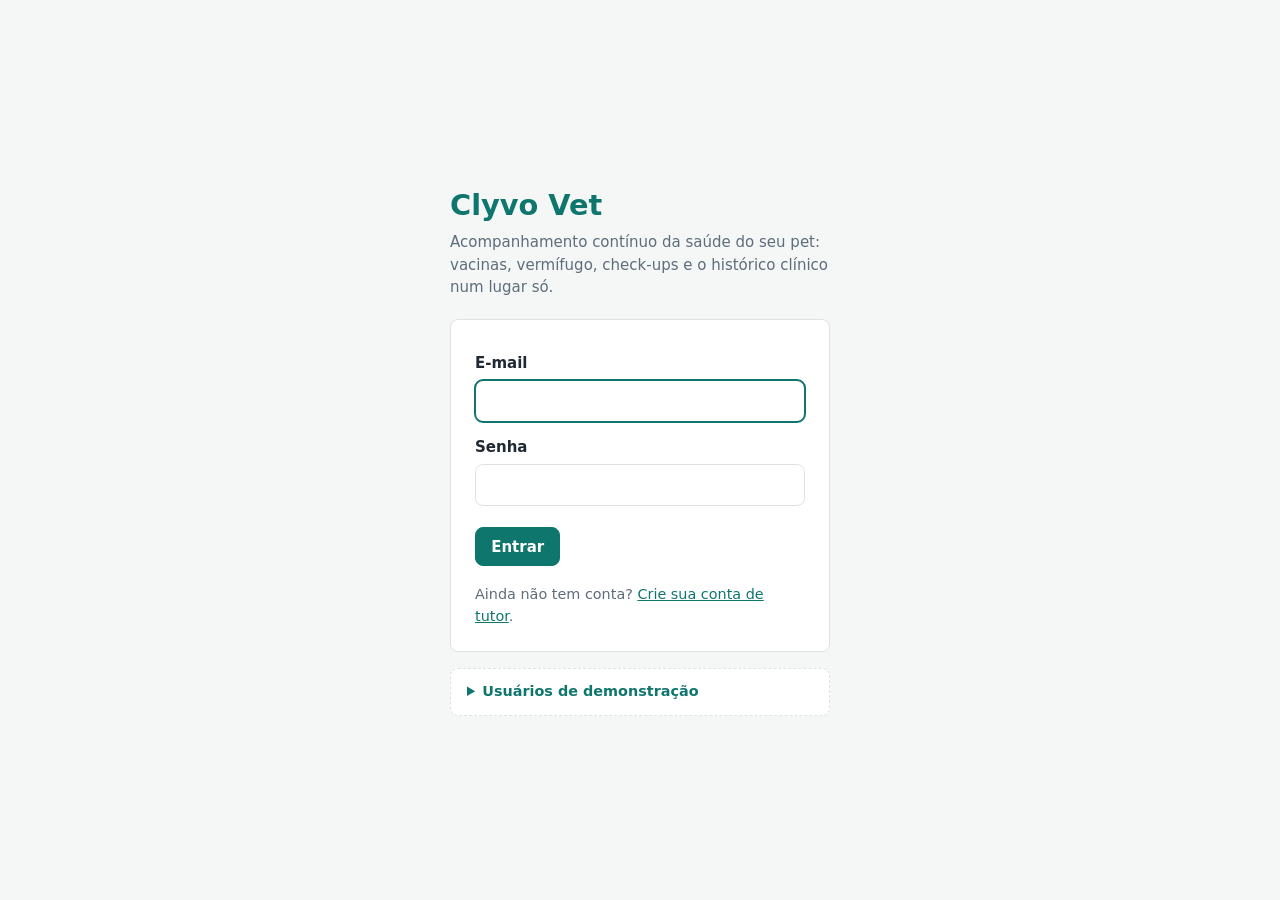
<file: src/main/resources/static/index.html>
<!DOCTYPE html>
<html lang="pt-BR">
<head>
    <meta charset="UTF-8">
    <meta name="viewport" content="width=device-width, initial-scale=1">
    <title>Entrar · Clyvo Vet</title>
    <link rel="stylesheet" href="css/estilo.css">
</head>
<body class="pagina-login">
<main class="cartao-login">
    <h1 class="marca">Clyvo Vet</h1>
    <p class="subtitulo">Acompanhamento contínuo da saúde do seu pet: vacinas, vermífugo, check-ups e o histórico clínico num lugar só.</p>

    <div id="avisos"></div>

    <form class="formulario" id="formulario">
        <label for="email">E-mail</label>
        <input type="email" id="email" name="email" autocomplete="username" autofocus>

        <label for="senha">Senha</label>
        <input type="password" id="senha" name="senha" autocomplete="current-password">

        <div class="acoes-formulario">
            <button type="submit" class="botao">Entrar</button>
        </div>
        <p class="texto-apoio">Ainda não tem conta? <a href="cadastro.html">Crie sua conta de tutor</a>.</p>
    </form>

    <details class="demonstracao">
        <summary>Usuários de demonstração</summary>
        <ul>
            <li><strong>Veterinário:</strong> vet@clyvo.com / vet123</li>
            <li><strong>Tutor:</strong> tutor@clyvo.com / tutor123</li>
            <li><strong>Tutora:</strong> tutora@clyvo.com / tutor123</li>
        </ul>
    </details>
</main>
<script src="js/app.js"></script>
<script src="js/login.js"></script>
</body>
</html>
</file>
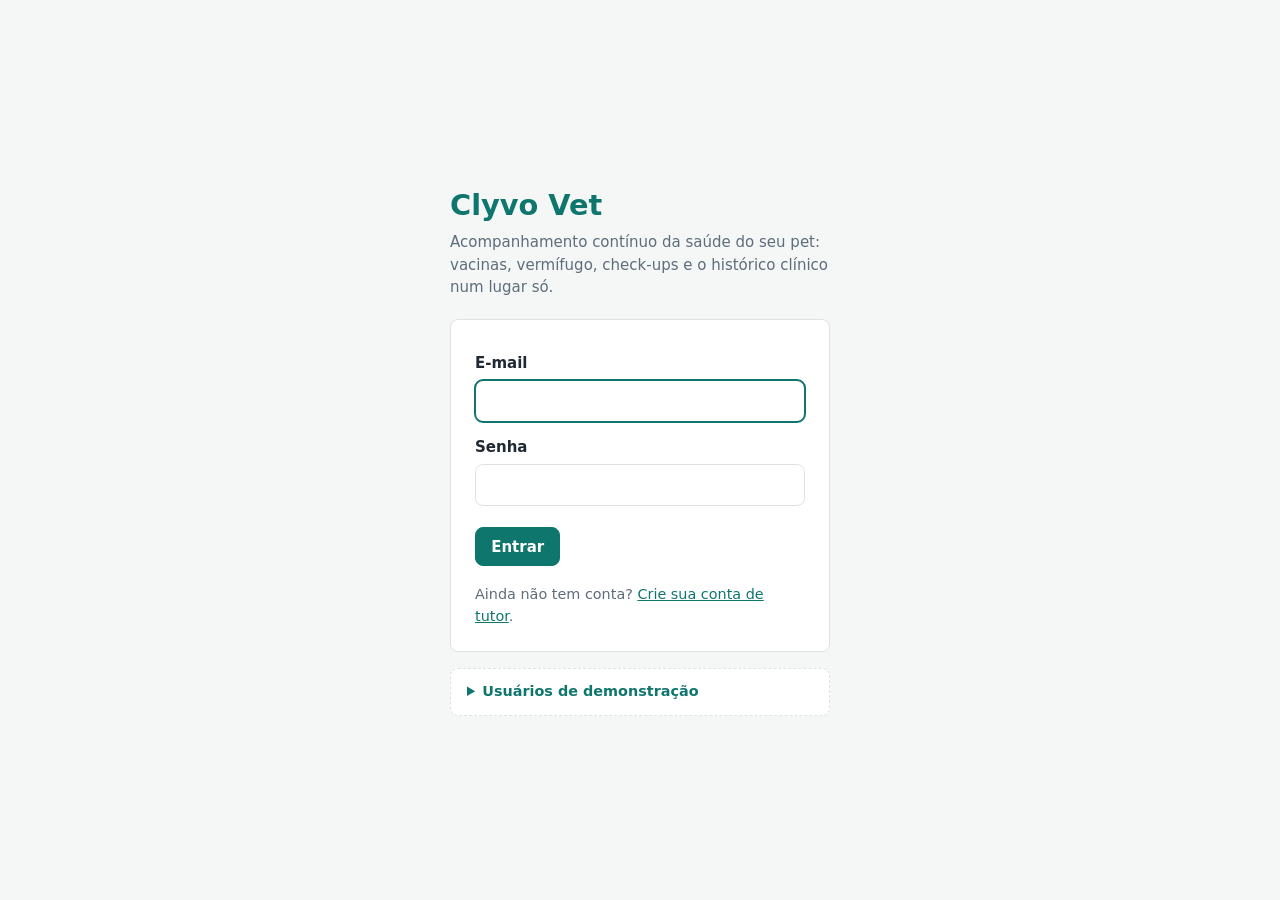
<file: src/main/resources/static/auditoria.html>
<!DOCTYPE html>
<html lang="pt-BR">
<head>
    <meta charset="UTF-8">
    <meta name="viewport" content="width=device-width, initial-scale=1">
    <title>Auditoria · Clyvo Vet</title>
    <link rel="stylesheet" href="css/estilo.css">
</head>
<body>
<header class="topo"></header>
<main class="conteudo">
    <div id="avisos"></div>

    <div class="titulo-pagina">
        <div>
            <h1>Auditoria do banco</h1>
            <p class="subtitulo">Operações em pacientes registradas pela trigger TRG_CT_AUDITORIA_PACIENTE e erros registrados
                pelas procedures em TB_CT_LOG_ERRO.</p>
        </div>
        <a class="botao botao-secundario" href="h2-console" target="_blank" rel="noopener">Abrir console do banco</a>
    </div>

    <div class="abas" role="tablist">
        <button type="button" class="aba ativa" role="tab" aria-selected="true" data-aba="operacoes">Operações em pacientes</button>
        <button type="button" class="aba" role="tab" aria-selected="false" data-aba="erros">Erros das procedures</button>
    </div>

    <div id="lista"></div>
    <div class="paginacao" id="paginacao"></div>
</main>
<script src="js/app.js"></script>
<script src="js/auditoria.js"></script>
</body>
</html>
</file>
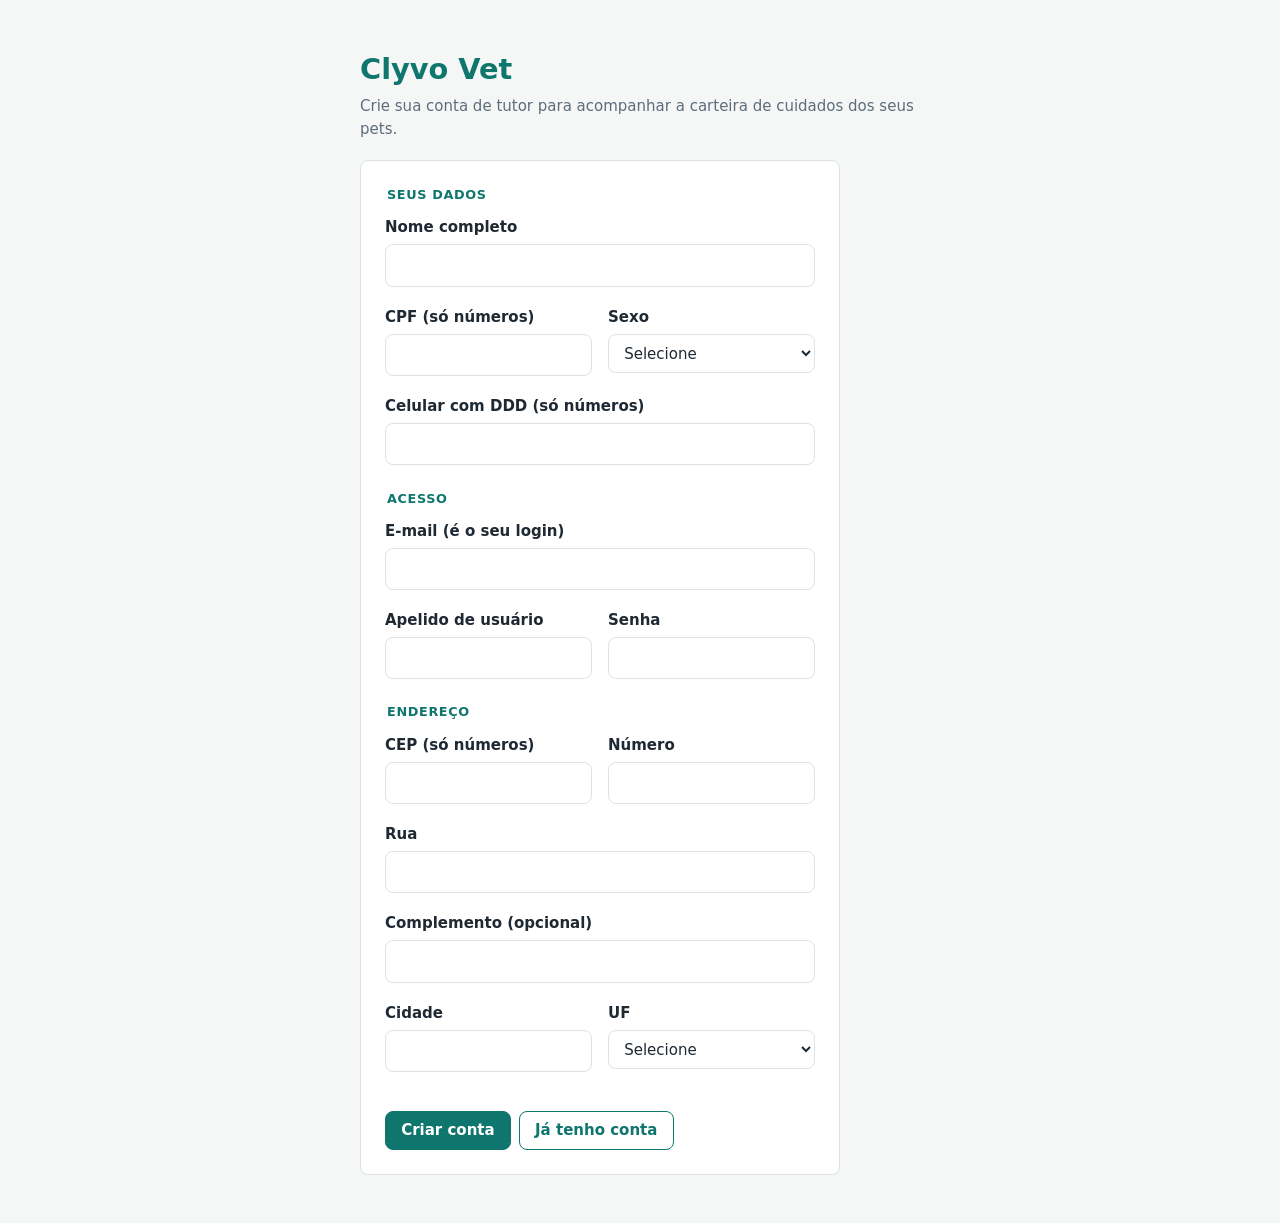
<file: src/main/resources/static/cadastro.html>
<!DOCTYPE html>
<html lang="pt-BR">
<head>
    <meta charset="UTF-8">
    <meta name="viewport" content="width=device-width, initial-scale=1">
    <title>Criar conta · Clyvo Vet</title>
    <link rel="stylesheet" href="css/estilo.css">
</head>
<body class="pagina-login">
<main class="cartao-login cartao-cadastro">
    <h1 class="marca">Clyvo Vet</h1>
    <p class="subtitulo">Crie sua conta de tutor para acompanhar a carteira de cuidados dos seus pets.</p>

    <div id="avisos"></div>

    <form class="formulario" id="formulario">
        <fieldset>
            <legend>Seus dados</legend>
            <label for="nome">Nome completo</label>
            <input type="text" id="nome" name="nome" maxlength="50" autocomplete="name">
            <p class="erro-campo" data-erro="nome"></p>

            <div class="campos-lado-a-lado">
                <div>
                    <label for="cpf">CPF (só números)</label>
                    <input type="text" id="cpf" name="cpf" inputmode="numeric" maxlength="11">
                    <p class="erro-campo" data-erro="cpf"></p>
                </div>
                <div>
                    <label for="sexo">Sexo</label>
                    <select id="sexo" name="sexo" data-opcoes="F,M"></select>
                    <p class="erro-campo" data-erro="sexo"></p>
                </div>
            </div>

            <label for="telefone">Celular com DDD (só números)</label>
            <input type="tel" id="telefone" name="telefone" inputmode="numeric" maxlength="11" autocomplete="tel">
            <p class="erro-campo" data-erro="telefone"></p>
        </fieldset>

        <fieldset>
            <legend>Acesso</legend>
            <label for="email">E-mail (é o seu login)</label>
            <input type="email" id="email" name="email" maxlength="50" autocomplete="email">
            <p class="erro-campo" data-erro="email"></p>

            <div class="campos-lado-a-lado">
                <div>
                    <label for="login">Apelido de usuário</label>
                    <input type="text" id="login" name="login" maxlength="10">
                    <p class="erro-campo" data-erro="login"></p>
                </div>
                <div>
                    <label for="senha">Senha</label>
                    <input type="password" id="senha" name="senha" maxlength="40" autocomplete="new-password">
                    <p class="erro-campo" data-erro="senha"></p>
                </div>
            </div>
        </fieldset>

        <fieldset>
            <legend>Endereço</legend>
            <div class="campos-lado-a-lado">
                <div>
                    <label for="cep">CEP (só números)</label>
                    <input type="text" id="cep" name="cep" inputmode="numeric" maxlength="8" autocomplete="postal-code">
                    <p class="erro-campo" data-erro="cep"></p>
                </div>
                <div>
                    <label for="numero">Número</label>
                    <input type="number" id="numero" name="numero" min="1">
                    <p class="erro-campo" data-erro="numero"></p>
                </div>
            </div>

            <label for="logradouro">Rua</label>
            <input type="text" id="logradouro" name="logradouro" maxlength="100" autocomplete="address-line1">
            <p class="erro-campo" data-erro="logradouro"></p>

            <label for="complemento">Complemento (opcional)</label>
            <input type="text" id="complemento" name="complemento" maxlength="50" autocomplete="address-line2">
            <p class="erro-campo" data-erro="complemento"></p>

            <div class="campos-lado-a-lado">
                <div>
                    <label for="cidade">Cidade</label>
                    <input type="text" id="cidade" name="cidade" maxlength="60" autocomplete="address-level2">
                    <p class="erro-campo" data-erro="cidade"></p>
                </div>
                <div>
                    <label for="uf">UF</label>
                    <select id="uf" name="uf"></select>
                    <p class="erro-campo" data-erro="uf"></p>
                </div>
            </div>
        </fieldset>

        <div class="acoes-formulario">
            <button type="submit" class="botao">Criar conta</button>
            <a class="botao botao-secundario" href="index.html">Já tenho conta</a>
        </div>
    </form>
</main>
<script src="js/app.js"></script>
<script src="js/cadastro.js"></script>
</body>
</html>
</file>
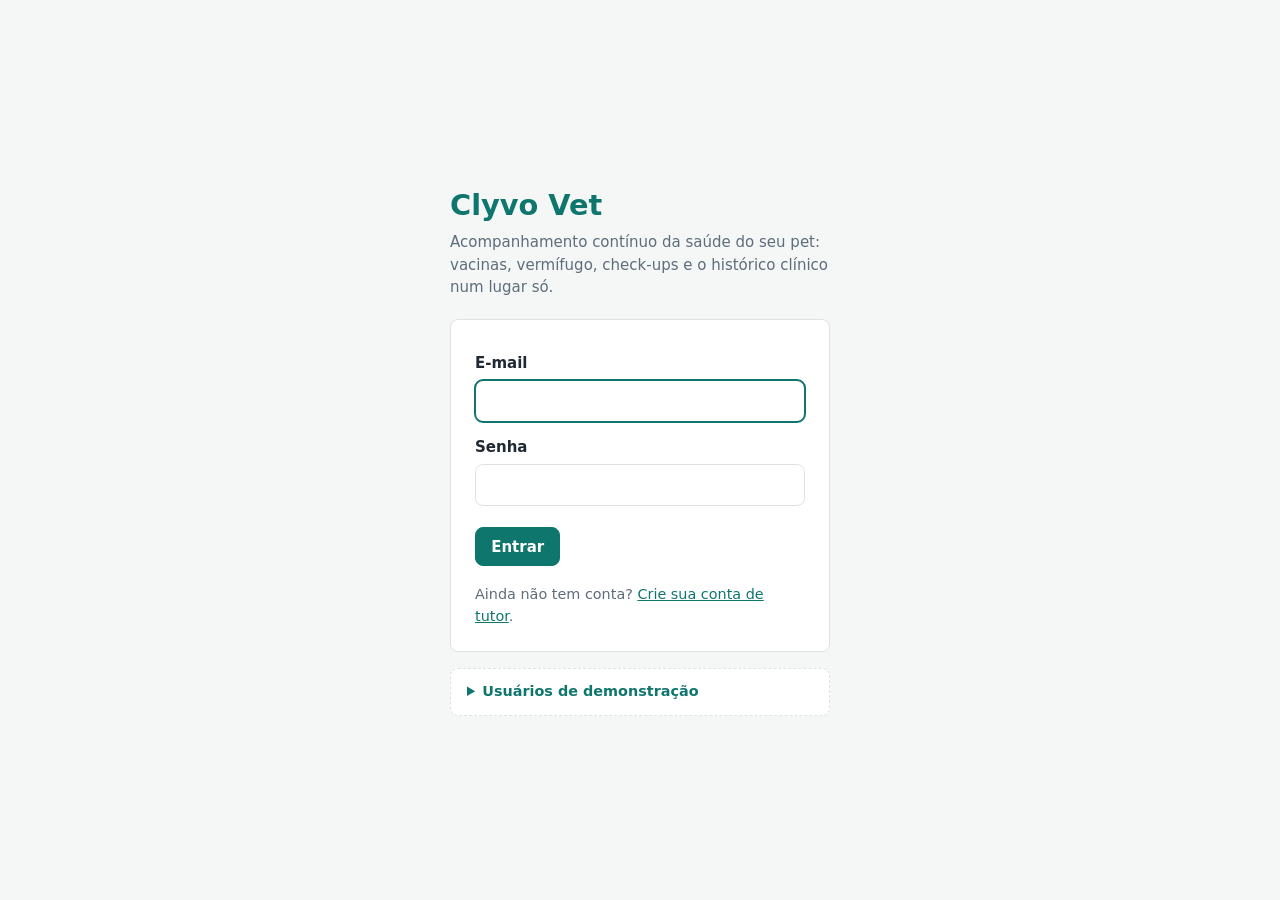
<file: src/main/resources/static/campanhas.html>
<!DOCTYPE html>
<html lang="pt-BR">
<head>
    <meta charset="UTF-8">
    <meta name="viewport" content="width=device-width, initial-scale=1">
    <title>Campanhas preventivas · Clyvo Vet</title>
    <link rel="stylesheet" href="css/estilo.css">
</head>
<body>
<header class="topo"></header>
<main class="conteudo">
    <div id="avisos"></div>

    <div class="titulo-pagina">
        <div>
            <h1>Campanhas preventivas</h1>
            <p class="subtitulo">Encontre os pets que precisam de um lembrete, por faixa etária e estado, e fale com os tutores
                antes que o cuidado atrase. A segmentação é feita pela função FN_CT_MARKETING_PETS do banco.</p>
        </div>
    </div>

    <form class="formulario formulario-em-linha" id="filtros">
        <div>
            <label for="faixa">Faixa etária</label>
            <select id="faixa" name="faixa">
                <option value="">Todas</option>
                <option value="JOVEM">Jovem (1 a 2 anos)</option>
                <option value="ADULTO">Adulto (3 a 8 anos)</option>
                <option value="IDOSO">Idoso (9 anos ou mais)</option>
            </select>
        </div>
        <div>
            <label for="uf">Estado</label>
            <select id="uf" name="uf"></select>
        </div>
        <div class="acoes-formulario">
            <button type="submit" class="botao">Buscar público</button>
            <button type="button" class="botao botao-secundario" id="exportar">Exportar JSON</button>
        </div>
    </form>

    <p class="subtitulo" id="resumo"></p>
    <div id="lista"></div>
</main>
<script src="js/app.js"></script>
<script src="js/campanhas.js"></script>
</body>
</html>
</file>
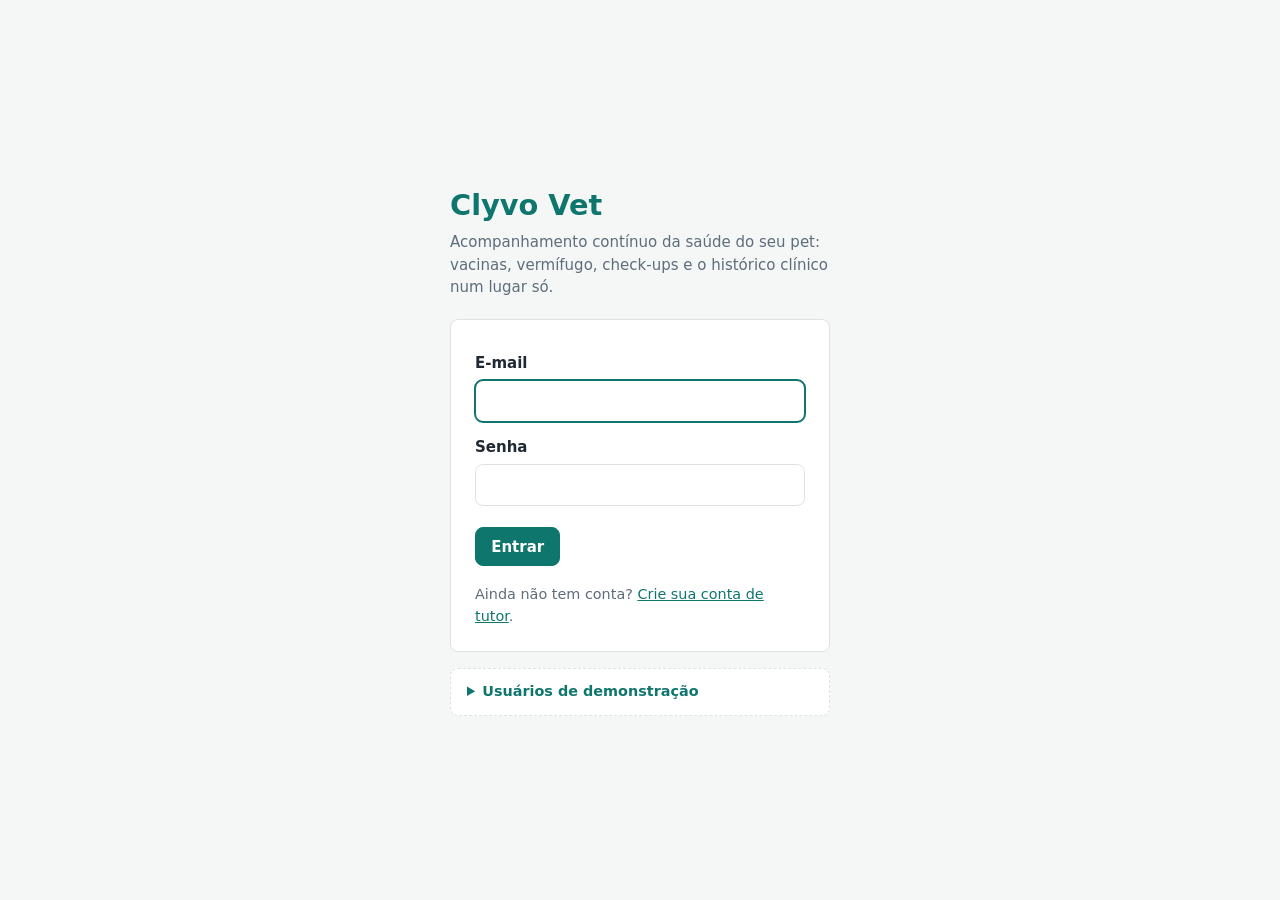
<file: src/main/resources/static/carteira.html>
<!DOCTYPE html>
<html lang="pt-BR">
<head>
    <meta charset="UTF-8">
    <meta name="viewport" content="width=device-width, initial-scale=1">
    <title>Carteira de cuidados · Clyvo Vet</title>
    <link rel="stylesheet" href="css/estilo.css">
</head>
<body>
<header class="topo"></header>
<main class="conteudo">
    <div id="avisos"></div>

    <div class="titulo-pagina">
        <div>
            <h1 id="nome-pet">Carteira de cuidados</h1>
            <p class="subtitulo" id="detalhes-pet"></p>
            <p class="subtitulo" id="tutor-pet"></p>
        </div>
    </div>

    <div id="alerta-alergias"></div>

    <h2>Próximos cuidados</h2>
    <p class="subtitulo">Calculados pela espécie e pela fase de vida do pet, a partir do último registro de cada cuidado.</p>
    <div id="proximos"></div>

    <h2>Cuidados para esta raça</h2>
    <p class="subtitulo">Predisposições e restrições cadastradas pela clínica para a raça do pet.</p>
    <div id="cuidados-especie"></div>

    <h2>Consultas na clínica</h2>
    <div id="atendimentos"></div>

    <h2>Histórico de cuidados preventivos</h2>
    <div id="historico"></div>

    <h2>Alergias</h2>
    <div id="alergias"></div>
    <form class="formulario formulario-em-linha" id="formulario-alergia" hidden>
        <div>
            <label for="idMedicamento">Medicamento</label>
            <select id="idMedicamento" name="idMedicamento"></select>
            <p class="erro-campo" data-erro="idMedicamento"></p>
        </div>
        <div>
            <label for="gravidade">Gravidade</label>
            <select id="gravidade" name="gravidade" data-opcoes="GRAVE,MEDIA,LEVE"></select>
            <p class="erro-campo" data-erro="gravidade"></p>
        </div>
        <div class="acoes-formulario">
            <button type="submit" class="botao">Registrar alergia</button>
        </div>
    </form>
</main>
<script src="js/app.js"></script>
<script src="js/carteira.js"></script>
</body>
</html>
</file>
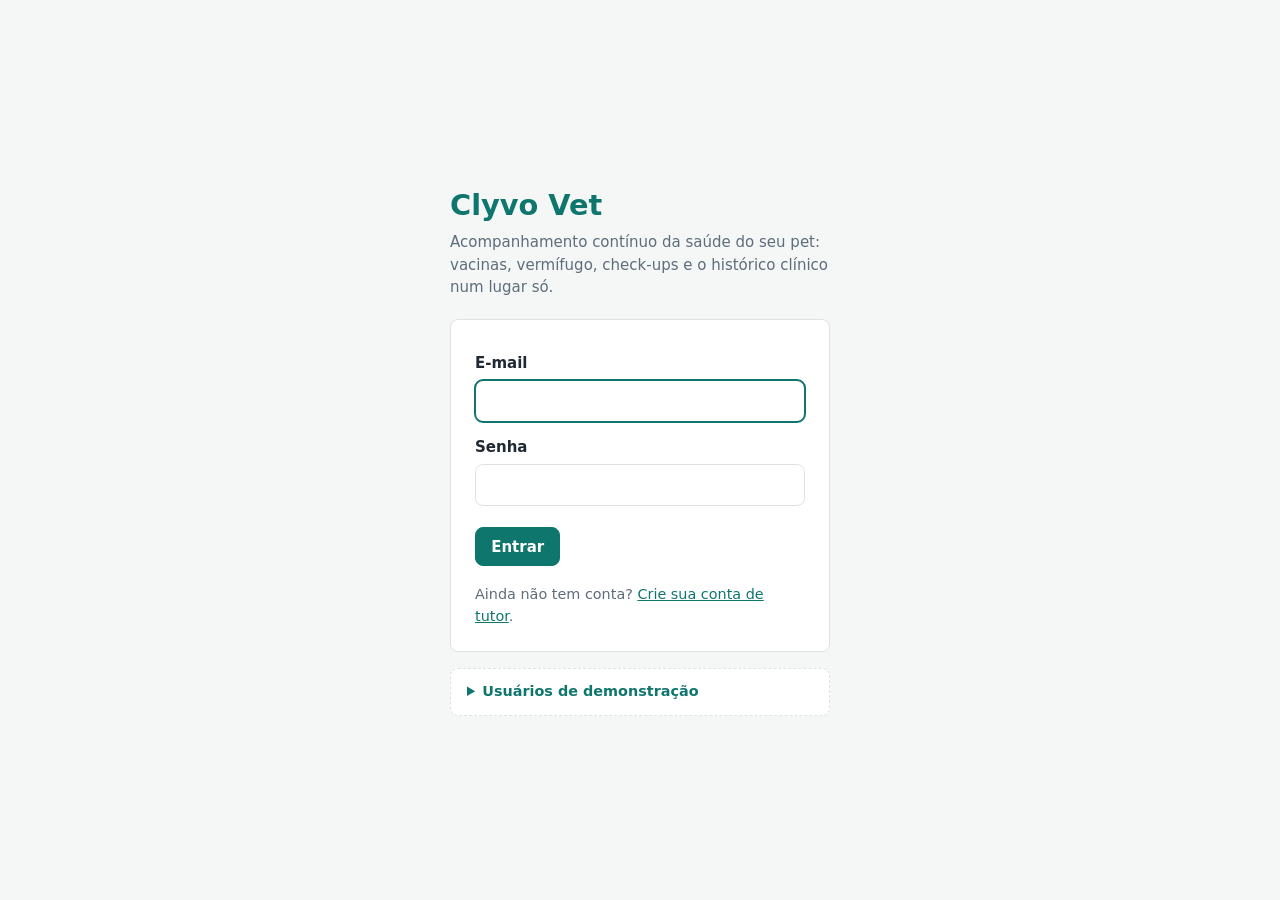
<file: src/main/resources/static/conclusao.html>
<!DOCTYPE html>
<html lang="pt-BR">
<head>
    <meta charset="UTF-8">
    <meta name="viewport" content="width=device-width, initial-scale=1">
    <title>Registrar atendimento · Clyvo Vet</title>
    <link rel="stylesheet" href="css/estilo.css">
</head>
<body>
<header class="topo"></header>
<main class="conteudo">
    <div id="avisos"></div>

    <div class="titulo-pagina">
        <div>
            <h1>Registrar atendimento</h1>
            <p class="subtitulo" id="resumo"></p>
        </div>
    </div>

    <div id="alergias-do-pet"></div>

    <form class="formulario" id="formulario">
        <label for="observacao">O que foi realizado</label>
        <textarea id="observacao" name="observacao" rows="3" maxlength="100"
                  placeholder="Ex.: vacina V10 aplicada, sem reações."></textarea>
        <p class="erro-campo" data-erro="observacao"></p>

        <label for="orientacao">Orientação para o tutor</label>
        <textarea id="orientacao" name="orientacao" rows="3" maxlength="200"
                  placeholder="Ex.: retorno em 6 meses; manter ração renal."></textarea>
        <p class="erro-campo" data-erro="orientacao"></p>

        <div class="campos-lado-a-lado">
            <div>
                <label for="idMedicamento">Medicamento prescrito</label>
                <select id="idMedicamento" name="idMedicamento"></select>
                <p class="erro-campo" data-erro="idMedicamento"></p>
            </div>
            <div>
                <label for="idExame">Exame solicitado</label>
                <select id="idExame" name="idExame"></select>
                <p class="erro-campo" data-erro="idExame"></p>
            </div>
        </div>

        <label for="pagamento">Forma de pagamento</label>
        <select id="pagamento" name="pagamento" data-opcoes="PIX,CREDITO,DEBITO,SALDO"></select>
        <p class="erro-campo" data-erro="pagamento"></p>

        <div class="acoes-formulario">
            <button type="submit" class="botao">Registrar no histórico</button>
            <a class="botao botao-secundario" href="agenda.html">Cancelar</a>
        </div>
    </form>
</main>
<script src="js/app.js"></script>
<script src="js/conclusao.js"></script>
</body>
</html>
</file>
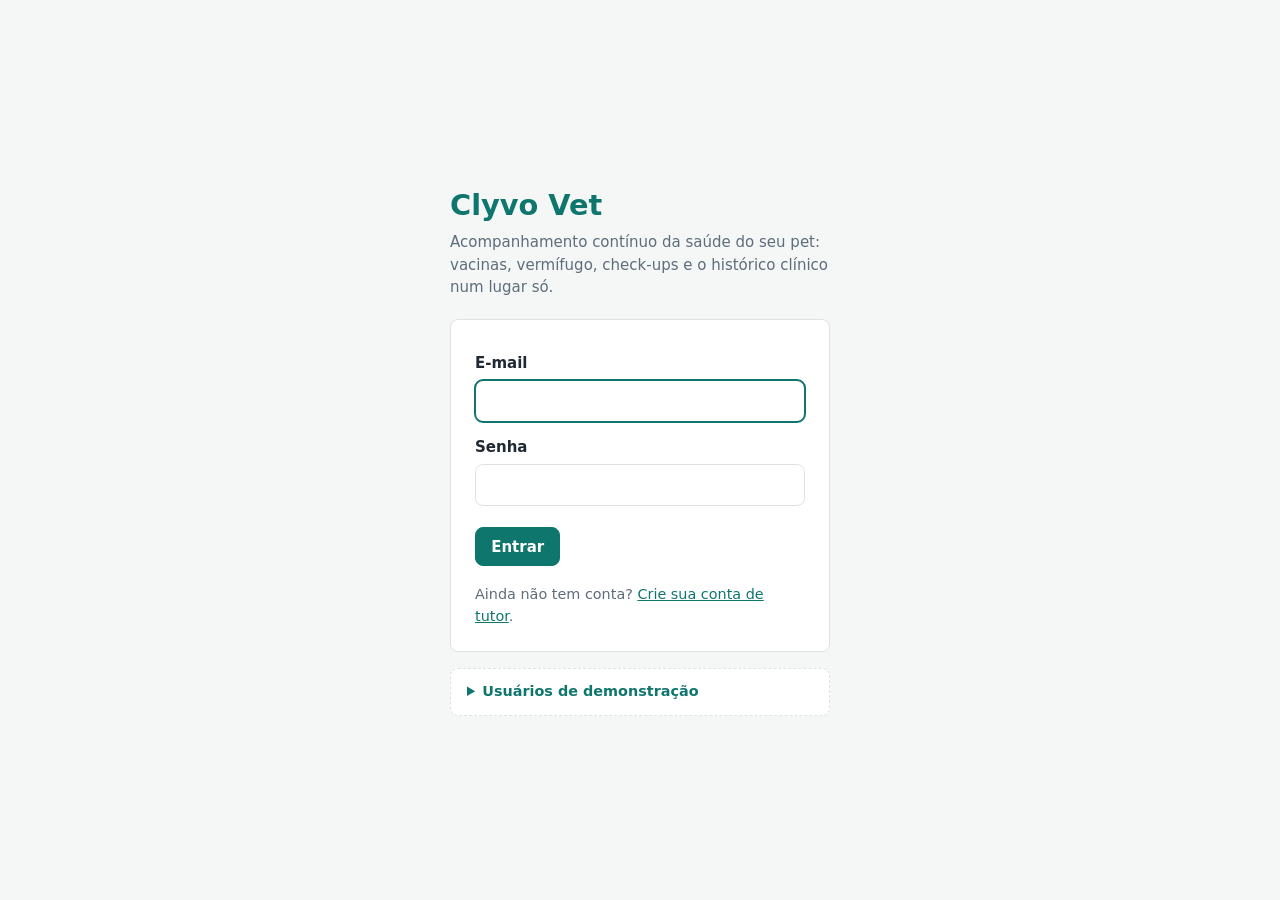
<file: src/main/resources/static/pet-form.html>
<!DOCTYPE html>
<html lang="pt-BR">
<head>
    <meta charset="UTF-8">
    <meta name="viewport" content="width=device-width, initial-scale=1">
    <title>Cadastrar pet · Clyvo Vet</title>
    <link rel="stylesheet" href="css/estilo.css">
</head>
<body>
<header class="topo"></header>
<main class="conteudo">
    <div id="avisos"></div>

    <div class="titulo-pagina">
        <h1 id="titulo">Cadastrar pet</h1>
    </div>

    <form class="formulario" id="formulario">
        <label for="nome">Nome</label>
        <input type="text" id="nome" name="nome" maxlength="50">
        <p class="erro-campo" data-erro="nome"></p>

        <label for="idRaca">Espécie e raça</label>
        <select id="idRaca" name="idRaca"></select>
        <p class="erro-campo" data-erro="idRaca"></p>

        <div class="campos-lado-a-lado">
            <div>
                <label for="idade">Idade (anos)</label>
                <input type="number" id="idade" name="idade" min="0" max="40" placeholder="0 se tiver menos de 1 ano">
                <p class="erro-campo" data-erro="idade"></p>
            </div>
            <div>
                <label for="sexo">Sexo</label>
                <select id="sexo" name="sexo" data-opcoes="F,M"></select>
                <p class="erro-campo" data-erro="sexo"></p>
            </div>
        </div>

        <label for="porte">Porte</label>
        <select id="porte" name="porte" data-opcoes="PEQUENO,MEDIO,GRANDE,SPD"></select>
        <p class="dica-campo">Preenchido pelo porte típico da raça; ajuste se for diferente.</p>
        <p class="erro-campo" data-erro="porte"></p>

        <div class="acoes-formulario">
            <button type="submit" class="botao">Salvar</button>
            <a class="botao botao-secundario" href="pets.html">Cancelar</a>
        </div>
    </form>
</main>
<script src="js/app.js"></script>
<script src="js/pet-form.js"></script>
</body>
</html>
</file>
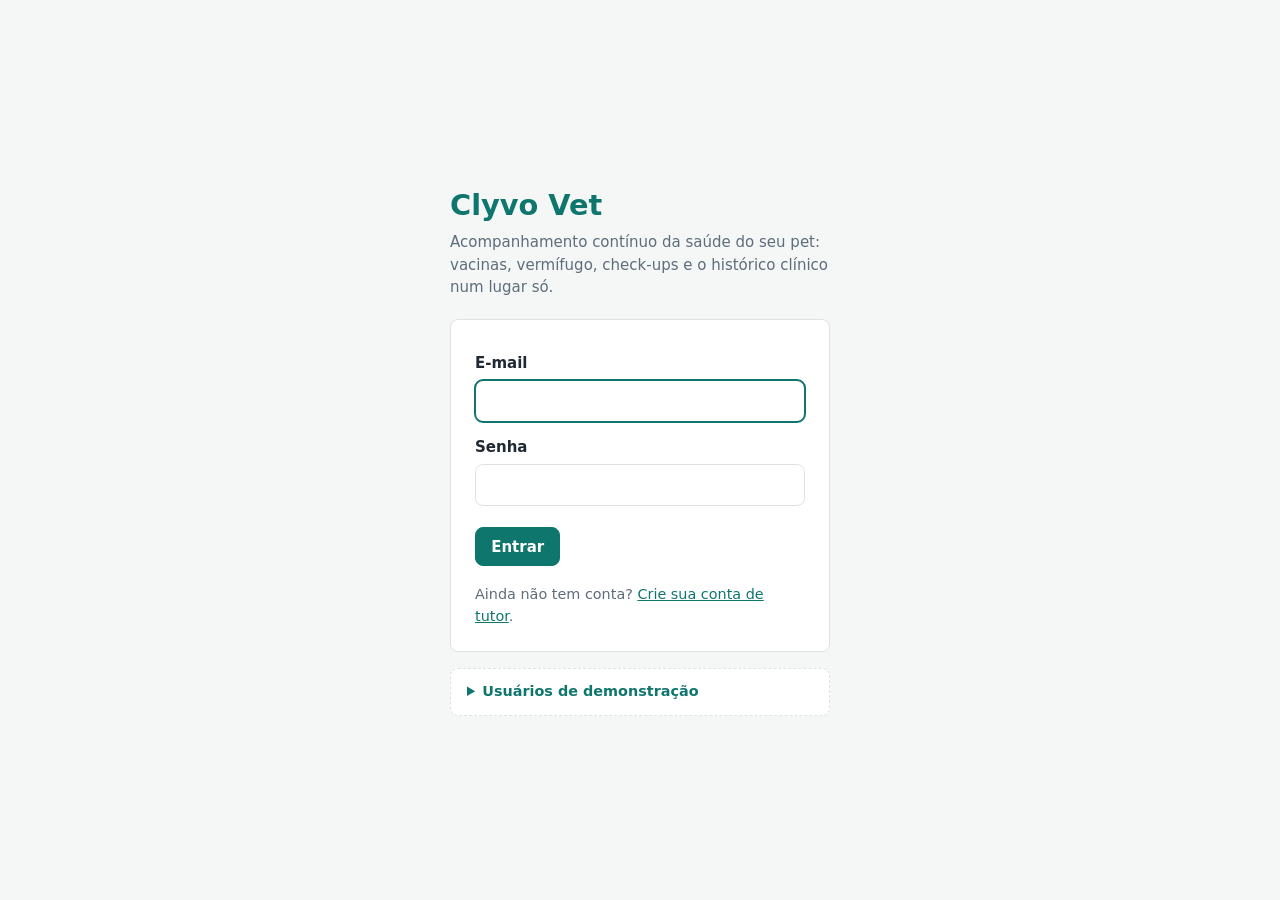
<file: src/main/resources/static/relatorios.html>
<!DOCTYPE html>
<html lang="pt-BR">
<head>
    <meta charset="UTF-8">
    <meta name="viewport" content="width=device-width, initial-scale=1">
    <title>Relatórios · Clyvo Vet</title>
    <link rel="stylesheet" href="css/estilo.css">
</head>
<body>
<header class="topo"></header>
<main class="conteudo">
    <div id="avisos"></div>

    <div class="titulo-pagina">
        <div>
            <h1>Relatórios</h1>
            <p class="subtitulo">Gerados pelas procedures do PKG_CT_RELATORIOS no banco da clínica.</p>
        </div>
    </div>

    <h2>Pets por tutor</h2>
    <p class="subtitulo">PRC_CT_BUSCA_PETS_POR_TUTOR</p>
    <form class="formulario formulario-em-linha" id="form-tutor">
        <div>
            <label for="idTutor">Tutor</label>
            <select id="idTutor" name="idTutor"></select>
        </div>
        <div class="acoes-formulario">
            <button type="submit" class="botao">Ver pets</button>
        </div>
    </form>
    <div id="pets-do-tutor"></div>

    <h2>Soma de idades por faixa e porte</h2>
    <p class="subtitulo">PRC_CT_RESUMO_IDADE_PORTE — mesma saída que o DBMS_OUTPUT mostraria no Oracle.</p>
    <form class="formulario formulario-em-linha" id="form-resumo">
        <div>
            <label for="faixa">Faixa etária</label>
            <select id="faixa" name="faixa">
                <option value="">Todas</option>
                <option value="FILHOTE/JOVEM">Filhote/Jovem (até 2 anos)</option>
                <option value="ADULTO">Adulto (3 a 8 anos)</option>
                <option value="IDOSO">Idoso (9 anos ou mais)</option>
            </select>
        </div>
        <div>
            <label for="porte">Porte</label>
            <select id="porte" name="porte">
                <option value="">Todos</option>
                <option value="PEQUENO">Pequeno</option>
                <option value="MEDIO">Médio</option>
                <option value="GRANDE">Grande</option>
                <option value="SPD">Sem porte definido</option>
            </select>
        </div>
        <div class="acoes-formulario">
            <button type="submit" class="botao">Gerar relatório</button>
        </div>
    </form>
    <pre class="saida-console" id="resumo" hidden></pre>
</main>
<script src="js/app.js"></script>
<script src="js/relatorios.js"></script>
</body>
</html>
</file>
<file: src/main/resources/static/css/estilo.css>
:root {
    --cor-primaria: #0f766e;
    --cor-primaria-escura: #115e59;
    --cor-primaria-suave: #e6f2f0;
    --cor-fundo: #f4f7f6;
    --cor-superficie: #ffffff;
    --cor-texto: #1f2933;
    --cor-texto-suave: #5f6c7b;
    --cor-borda: #dde3e1;
    --cor-sucesso: #067647;
    --cor-sucesso-fundo: #ecfdf3;
    --cor-alerta: #b54708;
    --cor-alerta-fundo: #fffaeb;
    --cor-perigo: #b42318;
    --cor-perigo-fundo: #fef3f2;
    --raio: 8px;
}

* {
    box-sizing: border-box;
}

[hidden] {
    display: none !important;
}

body {
    margin: 0;
    font-family: system-ui, -apple-system, "Segoe UI", Roboto, sans-serif;
    font-size: 15px;
    line-height: 1.5;
    color: var(--cor-texto);
    background: var(--cor-fundo);
}

a {
    color: var(--cor-primaria);
}

h1 {
    margin: 0;
    font-size: 1.6rem;
}

h2 {
    margin: 2rem 0 .75rem;
    font-size: 1.15rem;
}

.topo {
    display: flex;
    flex-wrap: wrap;
    align-items: center;
    gap: 1rem 2rem;
    padding: .75rem 2rem;
    background: var(--cor-primaria);
    color: #fff;
}

.topo a {
    color: #fff;
    text-decoration: none;
}

.topo nav {
    display: flex;
    flex: 1;
    gap: 1.25rem;
}

.topo nav a {
    opacity: .85;
}

.topo nav a:hover {
    opacity: 1;
}

.marca {
    font-size: 1.2rem;
    font-weight: 700;
}

.sair {
    display: flex;
    align-items: center;
    gap: .75rem;
    margin: 0;
}

.conteudo {
    max-width: 1040px;
    margin: 0 auto;
    padding: 2rem;
}

.titulo-pagina {
    display: flex;
    flex-wrap: wrap;
    justify-content: space-between;
    align-items: flex-start;
    gap: 1rem;
    margin-bottom: 1.5rem;
}

.subtitulo {
    margin: .25rem 0 0;
    color: var(--cor-texto-suave);
}

.tabela {
    overflow-x: auto;
    background: var(--cor-superficie);
    border: 1px solid var(--cor-borda);
    border-radius: var(--raio);
}

table {
    width: 100%;
    border-collapse: collapse;
}

th,
td {
    padding: .7rem .9rem;
    text-align: left;
    vertical-align: middle;
    border-bottom: 1px solid var(--cor-borda);
}

th {
    font-size: .78rem;
    text-transform: uppercase;
    letter-spacing: .04em;
    color: var(--cor-texto-suave);
}

tbody tr:last-child td {
    border-bottom: 0;
}

.acoes {
    display: flex;
    flex-wrap: wrap;
    justify-content: flex-end;
    align-items: center;
    gap: .5rem;
}

.acoes form {
    margin: 0;
}

.botao {
    display: inline-block;
    padding: .45rem .95rem;
    border: 1px solid var(--cor-primaria);
    border-radius: var(--raio);
    background: var(--cor-primaria);
    color: #fff;
    font: inherit;
    font-weight: 600;
    text-decoration: none;
    white-space: nowrap;
    cursor: pointer;
}

.botao:hover {
    background: var(--cor-primaria-escura);
}

.botao-secundario {
    background: transparent;
    color: var(--cor-primaria);
}

.botao-secundario:hover {
    background: var(--cor-primaria-suave);
}

.botao-perigo {
    border-color: var(--cor-perigo);
    background: transparent;
    color: var(--cor-perigo);
}

.botao-perigo:hover {
    background: var(--cor-perigo-fundo);
}

.botao-contorno-claro {
    padding: .3rem .8rem;
    border-color: rgba(255, 255, 255, .6);
    background: transparent;
}

.botao-contorno-claro:hover {
    background: rgba(255, 255, 255, .15);
}

.formulario {
    display: flex;
    flex-direction: column;
    gap: .35rem;
    max-width: 480px;
    padding: 1.5rem;
    background: var(--cor-superficie);
    border: 1px solid var(--cor-borda);
    border-radius: var(--raio);
}

.formulario label {
    margin-top: .5rem;
    font-weight: 600;
}

.formulario input,
.formulario select,
.formulario textarea {
    padding: .55rem .7rem;
    border: 1px solid var(--cor-borda);
    border-radius: var(--raio);
    background: #fff;
    color: var(--cor-texto);
    font: inherit;
}

.formulario input:focus,
.formulario select:focus,
.formulario textarea:focus {
    outline: 2px solid var(--cor-primaria);
    outline-offset: -1px;
}

.formulario .campo-invalido {
    border-color: var(--cor-perigo);
}

.erro-campo {
    margin: 0;
    font-size: .85rem;
    color: var(--cor-perigo);
}

.acoes-formulario {
    display: flex;
    gap: .5rem;
    margin-top: 1rem;
}

.aviso {
    margin: 0 0 1.25rem;
    padding: .75rem 1rem;
    border-radius: var(--raio);
}

.aviso-sucesso {
    background: var(--cor-sucesso-fundo);
    border: 1px solid #abefc6;
    color: var(--cor-sucesso);
}

.aviso-erro {
    background: var(--cor-perigo-fundo);
    border: 1px solid #fecdca;
    color: var(--cor-perigo);
}

.vazio {
    padding: 1.5rem;
    background: var(--cor-superficie);
    border: 1px dashed var(--cor-borda);
    border-radius: var(--raio);
    color: var(--cor-texto-suave);
}

.selo {
    display: inline-block;
    padding: .15rem .6rem;
    border-radius: 999px;
    background: #eef2f1;
    color: var(--cor-texto-suave);
    font-size: .8rem;
    font-weight: 600;
    white-space: nowrap;
}

.selo-em_dia,
.selo-confirmado,
.selo-realizado {
    background: var(--cor-sucesso-fundo);
    color: var(--cor-sucesso);
}

.selo-proximo,
.selo-solicitado {
    background: var(--cor-alerta-fundo);
    color: var(--cor-alerta);
}

.selo-atrasado,
.selo-recusado {
    background: var(--cor-perigo-fundo);
    color: var(--cor-perigo);
}

.pagina-login {
    display: flex;
    align-items: center;
    justify-content: center;
    min-height: 100vh;
    padding: 1rem;
}

.cartao-login {
    width: 100%;
    max-width: 380px;
}

.cartao-login .marca {
    font-size: 1.8rem;
    color: var(--cor-primaria);
}

.cartao-login .formulario {
    margin-top: 1.25rem;
}

@media (max-width: 640px) {
    .topo,
    .conteudo {
        padding-left: 1rem;
        padding-right: 1rem;
    }
}

/* ---- Sprint 4 ---- */

.topo nav a.ativo {
    opacity: 1;
    font-weight: 700;
    box-shadow: inset 0 -2px 0 #fff;
}

.texto-apoio {
    margin: .75rem 0 0;
    font-size: .9rem;
    color: var(--cor-texto-suave);
}

.dica-campo {
    margin: 0;
    font-size: .82rem;
    color: var(--cor-texto-suave);
}

.demonstracao {
    margin-top: 1rem;
    padding: .75rem 1rem;
    background: var(--cor-superficie);
    border: 1px dashed var(--cor-borda);
    border-radius: var(--raio);
    font-size: .9rem;
}

.demonstracao summary {
    cursor: pointer;
    font-weight: 600;
    color: var(--cor-primaria);
}

.demonstracao ul {
    margin: .5rem 0 0;
    padding-left: 1.1rem;
}

.cartao-cadastro {
    max-width: 560px;
    padding: 2rem 0;
}

.formulario fieldset {
    display: flex;
    flex-direction: column;
    gap: .35rem;
    margin: 0 0 .75rem;
    padding: 0;
    border: 0;
}

.formulario legend {
    margin-bottom: .25rem;
    font-size: .8rem;
    font-weight: 700;
    letter-spacing: .05em;
    text-transform: uppercase;
    color: var(--cor-primaria);
}

.campos-lado-a-lado {
    display: grid;
    grid-template-columns: repeat(auto-fit, minmax(160px, 1fr));
    gap: 0 1rem;
}

.campos-lado-a-lado > div {
    display: flex;
    flex-direction: column;
    gap: .35rem;
}

.formulario-em-linha {
    flex-direction: row;
    flex-wrap: wrap;
    align-items: flex-end;
    gap: 1rem;
    max-width: none;
    margin-bottom: 1.25rem;
}

.formulario-em-linha > div {
    display: flex;
    flex-direction: column;
    gap: .35rem;
    min-width: 180px;
}

.formulario-em-linha .acoes-formulario {
    margin-top: 0;
}

.botao:disabled {
    opacity: .6;
    cursor: wait;
}

.campo-busca {
    width: 100%;
    max-width: 360px;
    margin-bottom: 1rem;
    padding: .55rem .7rem;
    border: 1px solid var(--cor-borda);
    border-radius: var(--raio);
    font: inherit;
}

.aviso-alerta {
    background: var(--cor-alerta-fundo);
    border: 1px solid #fedf89;
    color: var(--cor-alerta);
}

.grade-cartoes {
    display: grid;
    grid-template-columns: repeat(auto-fill, minmax(240px, 1fr));
    gap: 1rem;
}

.cartao {
    padding: 1rem 1.1rem;
    background: var(--cor-superficie);
    border: 1px solid var(--cor-borda);
    border-left: 4px solid var(--cor-primaria);
    border-radius: var(--raio);
}

.cartao-restricao {
    border-left-color: var(--cor-alerta);
}

.cartao h3 {
    margin: .25rem 0 .4rem;
    font-size: 1rem;
}

.cartao p {
    margin: 0;
    color: var(--cor-texto-suave);
}

.cartao-rotulo {
    font-size: .75rem;
    font-weight: 700;
    letter-spacing: .05em;
    text-transform: uppercase;
}

.selo-gravidade-grave,
.selo-delete {
    background: var(--cor-perigo-fundo);
    color: var(--cor-perigo);
}

.selo-gravidade-media,
.selo-update {
    background: var(--cor-alerta-fundo);
    color: var(--cor-alerta);
}

.selo-gravidade-leve,
.selo-insert {
    background: var(--cor-sucesso-fundo);
    color: var(--cor-sucesso);
}

td small {
    color: var(--cor-texto-suave);
}

.texto-tecnico {
    font-family: ui-monospace, "Cascadia Code", Consolas, monospace;
    font-size: .8rem;
    word-break: break-word;
}

.saida-console {
    overflow-x: auto;
    padding: 1rem 1.25rem;
    background: #10201e;
    color: #d7f5ef;
    border-radius: var(--raio);
    font-family: ui-monospace, "Cascadia Code", Consolas, monospace;
    font-size: .82rem;
    line-height: 1.45;
}

.abas {
    display: flex;
    gap: .25rem;
    margin-bottom: 1rem;
    border-bottom: 1px solid var(--cor-borda);
}

.aba {
    padding: .6rem 1rem;
    border: 0;
    border-bottom: 2px solid transparent;
    background: transparent;
    color: var(--cor-texto-suave);
    font: inherit;
    font-weight: 600;
    cursor: pointer;
}

.aba.ativa {
    border-bottom-color: var(--cor-primaria);
    color: var(--cor-primaria);
}

.paginacao {
    display: flex;
    flex-wrap: wrap;
    align-items: center;
    justify-content: center;
    gap: 1rem;
    margin-top: 1rem;
    color: var(--cor-texto-suave);
}
</file>
